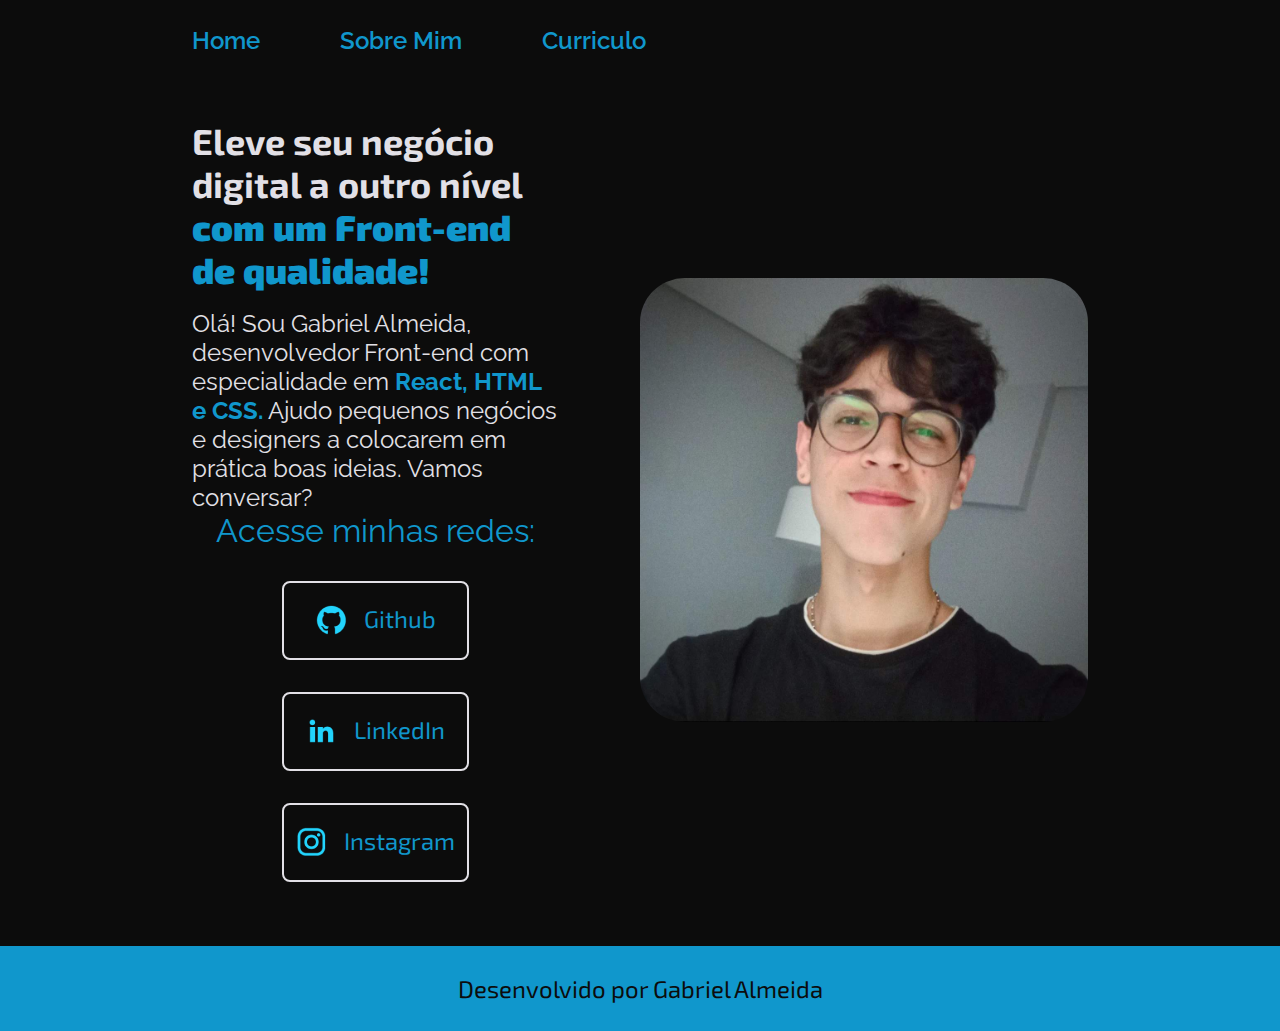
<file: index.html>
<!DOCTYPE html>
<html lang="pt-br">
<head>
    <meta charset="UTF-8">
    <meta http-equiv="X-UA-Compatible" content="IE=edge">
    <meta name="viewport" content="width=device-width, initial-scale=1.0">
    <title>Portfolio</title>
    <link rel="stylesheet"  href="./style/style.css">
</head>
<body>
    <header class="cabecalho">
        <nav class="cabecalho__menu">
            <a class="cabecalho__menu__link" href="index.html">Home</a>
            <a class="cabecalho__menu__link" href="about.html">Sobre Mim</a>
            <a class="cabecalho__menu__link" href="curriculo.html">Curriculo</a>
        </nav>
    </header>
    <main class="apresentacao">
        <section class="apresentacao__conteudo">
            <h1 class="apresentacao__conteudo__titulo">Eleve seu negócio digital a outro nível <strong class="titulo-destaque">com um Front-end de qualidade!</strong></h1>
            <p class="apresentacao__conteudo__texto">Olá! Sou Gabriel Almeida, desenvolvedor Front-end com especialidade em <strong class="paragrafo-destaque"> React, HTML e CSS.</strong> Ajudo pequenos negócios e designers a colocarem em prática boas ideias. Vamos conversar?</p>
            <div class="apresentacao__links">
                <h2 class="apresentacao__links__subtitulo">Acesse minhas redes:</h2>
                <a class="apresentacao__links__navegacao" href="https://github.com/Gabriel-Mykiuu">
                    <img src="./assets/github.png">
                    Github
                </a>
                <a class="apresentacao__links__navegacao" href="https://www.linkedin.com/in/gabriel-almeida-83b0551a1/">
                    <img src="./assets/linkedin.png">
                    LinkedIn
                </a>
                <a class="apresentacao__links__navegacao" href="https://www.instagram.com/somykiuu/">
                    <img src="./assets/instagram.png">
                    Instagram
                </a>
            </div>  
    </section>
        <img class="imagemperfil" src="./assets/GABRIEL PERFIL.jpg" alt="Meu Perfil desenho">
    </main>
    <footer class="rodape">
        <p>Desenvolvido por Gabriel Almeida</p>
    </footer>
    
</body>
</html>
</file>
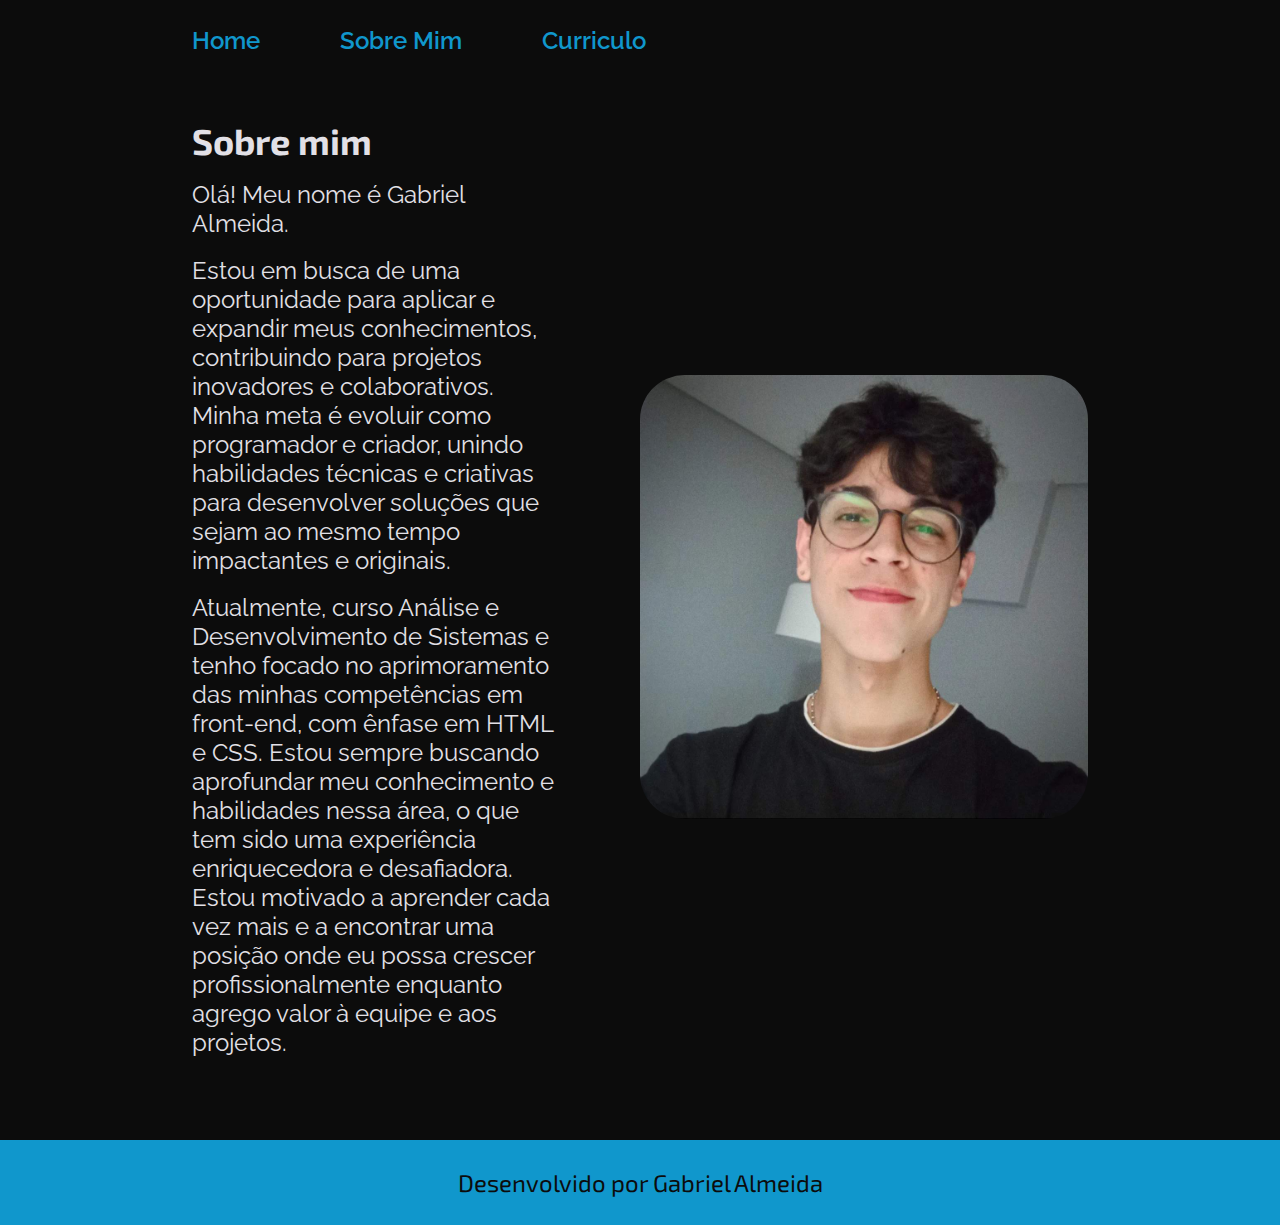
<file: about.html>
<!DOCTYPE html>
<html lang="pt-br">
<head>
    <meta charset="UTF-8">
    <meta http-equiv="X-UA-Compatible" content="IE=edge">
    <meta name="viewport" content="width=device-width, initial-scale=1.0">
    <title>Sobre mim</title>
    <link rel="stylesheet"  href="./style/style.css">
</head>
<body>
    <header class="cabecalho">
        <nav class="cabecalho__menu">
            <a class="cabecalho__menu__link" href="index.html">Home</a>
            <a class="cabecalho__menu__link" href="about.html">Sobre Mim</a>
            <a class="cabecalho__menu__link" href="curriculo.html">Curriculo</a>
        </nav>
    </header>
    <main class="apresentacao">
        <section class="apresentacao__conteudo">
            <h1 class="apresentacao__conteudo__titulo">Sobre mim</h1>
            <p class="apresentacao__conteudo__bio">Olá! Meu nome é Gabriel Almeida.</p>
            <p class="apresentacao__conteudo__bio">Estou em busca de uma oportunidade para aplicar e expandir meus conhecimentos, contribuindo para projetos inovadores e colaborativos. Minha meta é evoluir como programador e criador, unindo habilidades técnicas e criativas para desenvolver soluções que sejam ao mesmo tempo impactantes e originais.</p>
            <p class="apresentacao__conteudo__bio">Atualmente, curso Análise e Desenvolvimento de Sistemas e tenho focado no aprimoramento das minhas competências em front-end, com ênfase em HTML e CSS. Estou sempre buscando aprofundar meu conhecimento e habilidades nessa área, o que tem sido uma experiência enriquecedora e desafiadora. Estou motivado a aprender cada vez mais e a encontrar uma posição onde eu possa crescer profissionalmente enquanto agrego valor à equipe e aos projetos.</p>
        </section>
        <img class="imagemperfil" src="./assets/GABRIEL PERFIL.jpg" alt="Meu Perfil">
    </main>
    <footer class="rodape">
        <p>Desenvolvido por Gabriel Almeida</p>
    </footer>
</body>
</html>
</file>
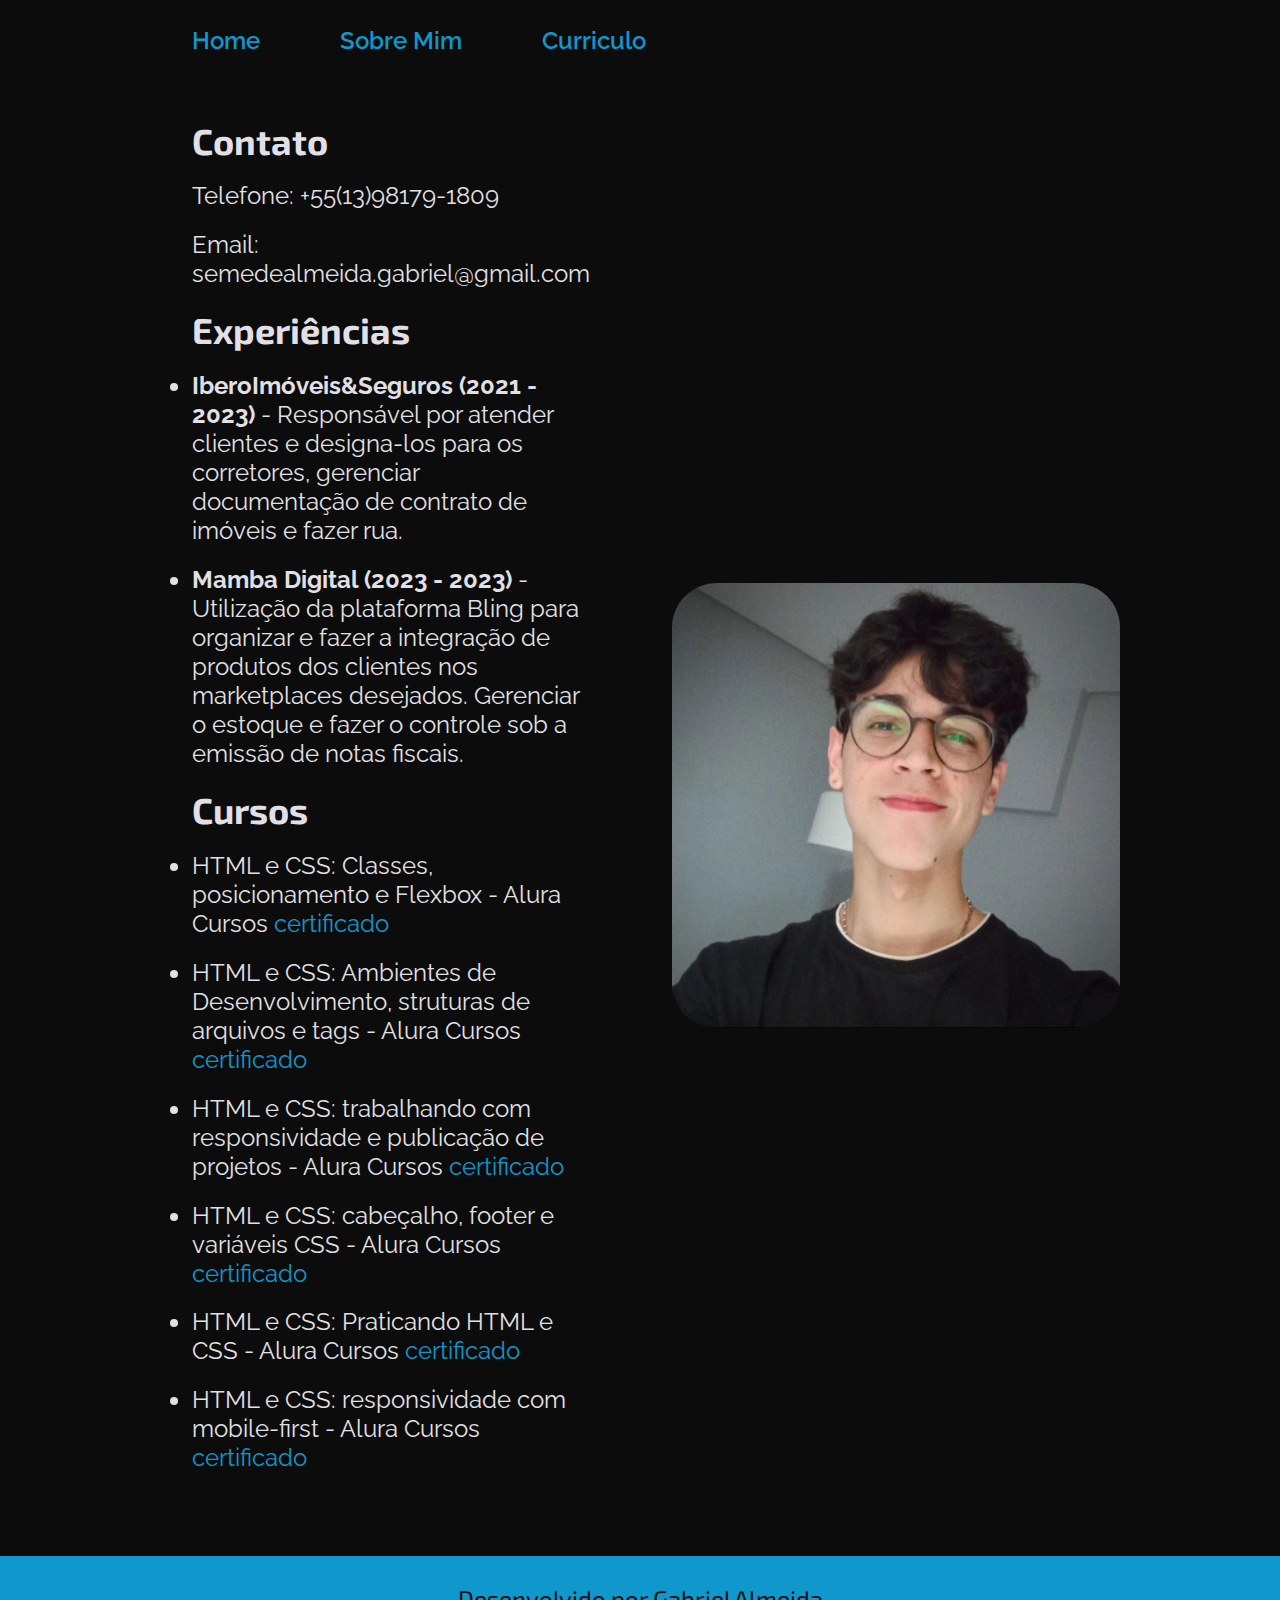
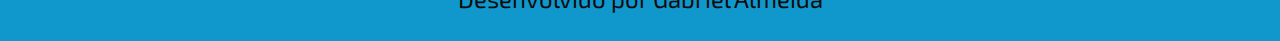
<file: curriculo.html>
<!DOCTYPE html>
<html lang="pt-br">
<head>
    <meta charset="UTF-8">
    <meta http-equiv="X-UA-Compatible" content="IE=edge">
    <meta name="viewport" content="width=device-width, initial-scale=1.0">
    <title>Sobre mim</title>
    <link rel="stylesheet"  href="./style/style.css">
</head>
<body>
    <header class="cabecalho">
        <nav class="cabecalho__menu">
            <a class="cabecalho__menu__link" href="index.html">Home</a>
            <a class="cabecalho__menu__link" href="about.html">Sobre Mim</a>
            <a class="cabecalho__menu__link" href="curriculo.html">Curriculo</a>
        </nav>
    </header>
   
    <main class="apresentacao">
        <section class="apresentacao__conteudo">
            <h1 class="apresentacao__conteudo__titulo">Contato</h1>
            <p class="apresentacao__conteudo__contato">
                Telefone: +55(13)98179-1809
            </p>
            <p class="apresentacao__conteudo__contato">
                Email: semedealmeida.gabriel@gmail.com
            </p>
            <h2 class="apresentacao__conteudo__titulo">Experiências</h2>
            <p class="apresentacao__conteudo__texto">
            <ul class="apresentacao__conteudo__texto">                
                <li class="apresentacao__conteudo__lista"> <b>IberoImóveis&Seguros (2021 - 2023)</b> - Responsável por atender clientes e designa-los para os corretores, gerenciar documentação de contrato de imóveis e fazer rua. </li>
                <li class="apresentacao__conteudo__lista"> <b>Mamba Digital (2023 - 2023)</b> - Utilização da plataforma Bling para organizar e fazer a integração de produtos dos clientes nos marketplaces desejados. Gerenciar o estoque e fazer o controle sob a emissão de notas fiscais. </li>
            </ul>
            </p>
            <h2 class="apresentacao__conteudo__titulo">Cursos</h2>
            <div class="apresentacao__conteudo__texto">
            <ul class="apresentacao__conteudo__texto">
                <li class="apresentacao__conteudo__lista">
                    HTML e CSS: Classes, posicionamento e Flexbox - Alura Cursos <a class="apresentacao__conteudo__certificado" href="https://cursos.alura.com.br/certificate/9b4ce877-dca5-48ec-8fb3-5cc12aa14dd0?lang">certificado</a> 
                </li>
                <li class="apresentacao__conteudo__lista">
                    HTML e CSS: Ambientes de Desenvolvimento, struturas de arquivos e tags - Alura Cursos <a class="apresentacao__conteudo__certificado" href="https://cursos.alura.com.br/certificate/0e063e58-aa8b-48d2-aa5f-447a1c81fc31?lang">certificado</a>
                </li>
                <li class="apresentacao__conteudo__lista">
                    HTML e CSS: trabalhando com responsividade e publicação de projetos - Alura Cursos <a class="apresentacao__conteudo__certificado" href="https://cursos.alura.com.br/certificate/febef685-1c65-4646-80ae-869b5c46a23d?lang">certificado</a>
                </li>
                <li class="apresentacao__conteudo__lista">
                    HTML e CSS: cabeçalho, footer e variáveis CSS - Alura Cursos <a class="apresentacao__conteudo__certificado" href="https://cursos.alura.com.br/certificate/700504ab-11a2-402b-b4c4-7fbf95868f35?lang">certificado</a>
                </li>
                <li class="apresentacao__conteudo__lista">
                    HTML e CSS: Praticando HTML e CSS - Alura Cursos <a class="apresentacao__conteudo__certificado" href="https://cursos.alura.com.br/certificate/38c1166a-4716-4fa3-a6c6-32915eba9d49?lang">certificado</a>
                </li>
                <li class="apresentacao__conteudo__lista">
                    HTML e CSS: responsividade com mobile-first - Alura Cursos <a class="apresentacao__conteudo__certificado" href="https://cursos.alura.com.br/certificate/45bada48-739e-4ea8-8c78-7ee76be636c3?lang">certificado</a>
                </li>
            </ul>
            </div>    
        </section>
        <img class="imagemperfil" src="./assets/GABRIEL PERFIL.jpg" alt="Foto Perfil">
    </main> 

    <footer class="rodape">
        <p>Desenvolvido por Gabriel Almeida</p>
    </footer>
</body>
</html>
</file>
<file: style/style.css>
@import url('https://fonts.googleapis.com/css2?family=Exo+2:ital,wght@0,100..900;1,100..900&display=swap');

@import url('https://fonts.googleapis.com/css2?family=Exo+2:ital,wght@0,100..900;1,100..900&family=Raleway:ital,wght@0,100..900;1,100..900&display=swap');

:root {
    --cor-primaria: #0C0C0C;
    --cor-secundaria: #e2e0e6;
    --cor-terciaria: #1097cc;
    --cor-hover: #042731;

    --fonte-primaria: "Exo 2", sans-serif;
    --fonte-secundaria: "Raleway", sans-serif;
}

* {
    margin: 0;
    padding: 0;
}

body {
    box-sizing: border-box;
    background-color: var(--cor-primaria);
    
}

.cabecalho {
    padding: 2% 0% 0% 15%;
}
 
.cabecalho__menu {
    display: flex;
    gap: 80px;
}

.cabecalho__menu__link {
    font-family: var( --fonte-secundaria);
    font-size: 1.5rem;
    font-weight: 600;
    color: var(--cor-terciaria);
    text-decoration: none;
}

.apresentacao {
    display: flex;
    align-items: center;
    justify-content: space-between;
    padding: 5% 15%;
    gap: 82px;
}

.apresentacao__conteudo {
    width: 50%;
    display: flex;
    flex-direction: column;
    gap: 0px;
}

.apresentacao__conteudo__titulo {
    font-size: 2.25rem;
    font-family: var(--fonte-primaria);
    color: var(--cor-secundaria);
    padding-bottom: 5%;
}

.apresentacao__conteudo__bio {
    color: var(--cor-secundaria);
    font-size: 1.5rem;
    font-family: var( --fonte-secundaria);
    padding-bottom: 5%;
}

.apresentacao__conteudo__contato {
    font-size: 1.5rem;
    font-family: var(--fonte-secundaria);
    color: var(--cor-secundaria);
    padding-bottom: 5%;
}

.titulo-destaque {
    color: var(--cor-terciaria);
}

.apresentacao__conteudo__texto {
    color: var(--cor-secundaria);
    font-size: 1.5rem;
    font-family: var( --fonte-secundaria);
}

.apresentacao__conteudo__lista {
    padding-bottom: 5%;
}

.apresentacao__conteudo__certificado {
    text-decoration: none;
    color: var(--cor-terciaria);
}

.paragrafo-destaque {
    color: var(--cor-terciaria);
}

.apresentacao__links {
    display: flex;
    flex-direction: column;
    justify-content: space-between;
    align-items: center;
    gap: 32px;
}

.apresentacao__links__subtitulo {
    color: var(--cor-terciaria);
    font-family: var( --fonte-secundaria);
    font-weight: 400;
    font-size: 2rem;
}

.apresentacao__links__navegacao {    
    display: flex;
    justify-content: center;
    gap: 16px;
    width: 50%;
    text-align: center;
    border-radius: 8px;
    font-size: 1.5rem;
    padding: 21.5px 0;
    text-decoration: none;
    color: var(--cor-terciaria);
    font-family: var(--fonte-primaria);
    border: 2px solid var(--cor-secundaria);
}
.apresentacao__links__navegacao:hover {
    background-color: var(--cor-hover);
}

.imagemperfil {
    border-radius: 10%;
    width: 50%;
}

.rodape {
    padding: 28px;
    color: var(--cor-primaria);
    background-color: var(--cor-terciaria);
    text-align: center;
    font-family: var(--fonte-primaria);
    font-size: 1.5rem;
}

@media (max-width: 1200px) {
    .cabecalho {
        padding: 10%;
    }

    .cabecalho__menu {
        justify-content: center;
    }
    
    .apresentacao {
        flex-direction: column-reverse;
        padding: 5%;
    }

    .apresentacao__conteudo {
        width: auto;
    }
}
</file>
